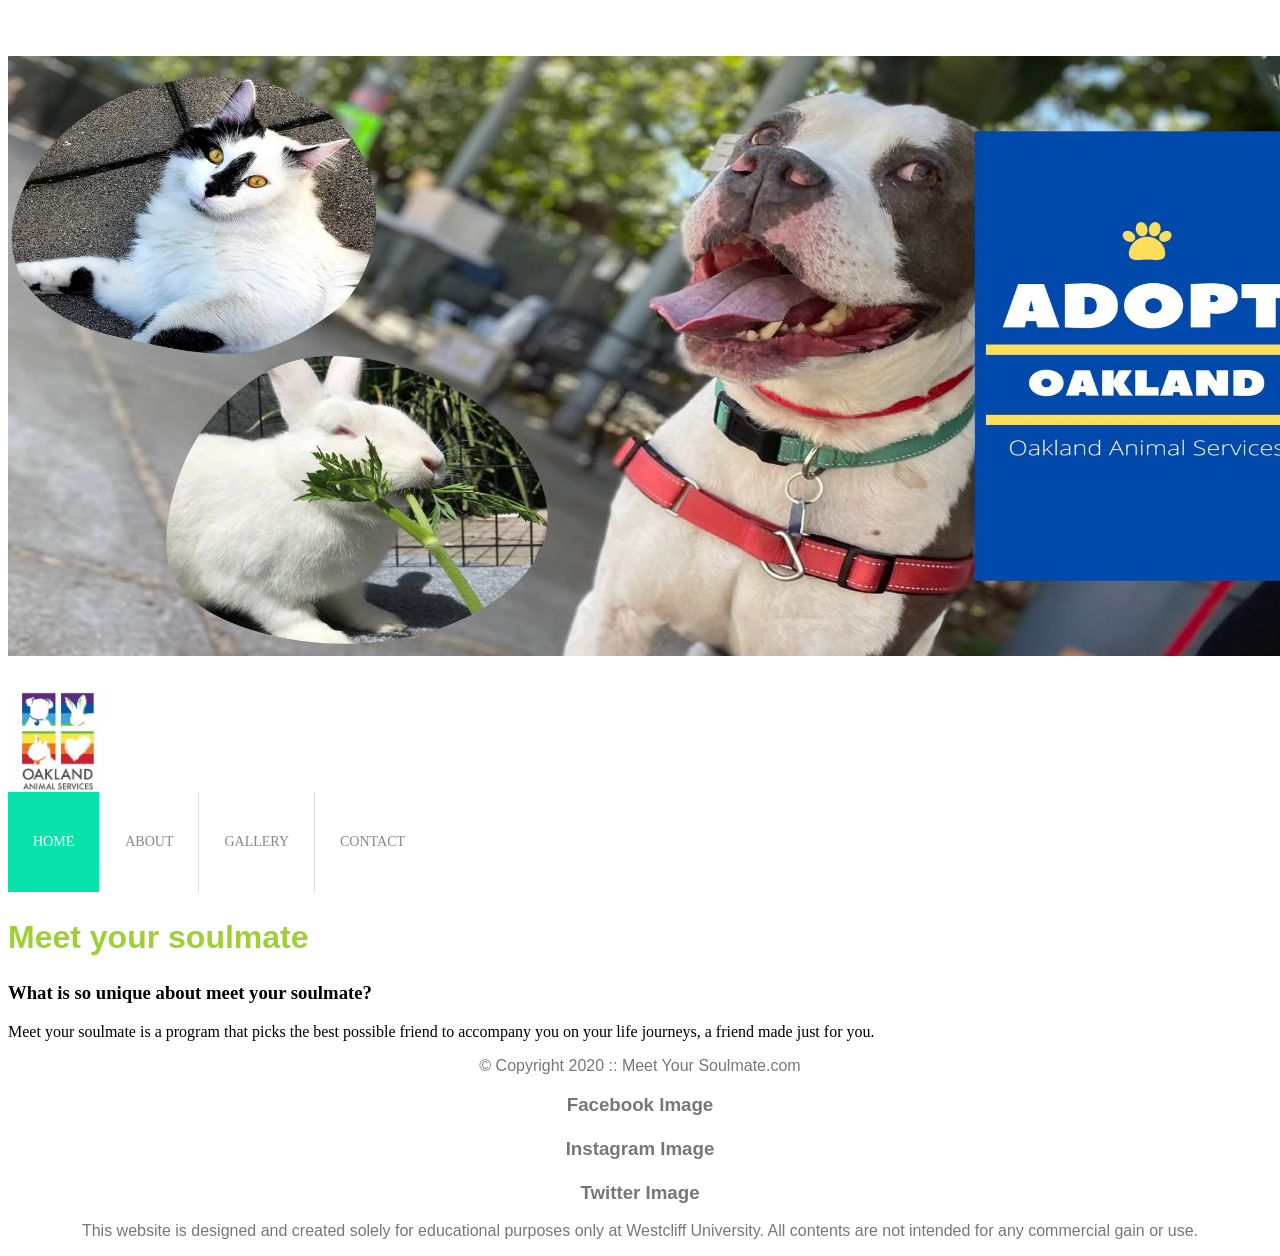
<file: index.html>
<!doctype html>
<html>
  <head>
    <title></title>
     <meta charset="utf-8">

 <link rel="stylesheet" href="styles.css" />




  </head>
  <body id ="home">


    
    <div id="container">


    
    <header> 
      <img src="images/oakland 2.jpg" alt="Our community" width="1300" height="600">

      <div class="main-header">     
          <div class="logo">
            <img src="images/oaklans.jpg" alt="Meet Your Soulmate Logo" width="125">

          </div>    
        
        
        
        </div>
        <nav class="main-menu"> 

            
          <ul>
            <li class="active"><a href="index.html">Home</a></li>
          <li><a href="page2.html">About</a></li>
          <li><a href="page4.html">Gallery</a></li>
          <li><a href="page3.html">Contact</a></li>
          
          </ul>
              
        </nav>
    </header>
    

    <main>
        <h2 class="main-h2">Meet your soulmate</h2>
        <h3 >What is so unique about meet your soulmate?</h3>
        <p>Meet your soulmate is a program that picks the best possible friend to accompany you on your life journeys, a friend made just for you. <br>
          </p>
    </main>
    <section> 
   
</section>


    <footer>
      <div id="nondisclaimer">
        <div class="copy"> &copy Copyright 2020 :: Meet Your Soulmate.com</div>
        <div class="social"> 
          <h3>Facebook Image<br><br>
              Instagram Image<br><br>
              Twitter Image 
          </h3> 
        </div>
      </div>

      <div id="disclaimer">  <p>This website is designed and created solely for educational purposes only at Westcliff University. All contents are not intended for any commercial gain or use. </p></div>
      
    
    </footer>
    
</div> 

  </body>
</html>
</file>
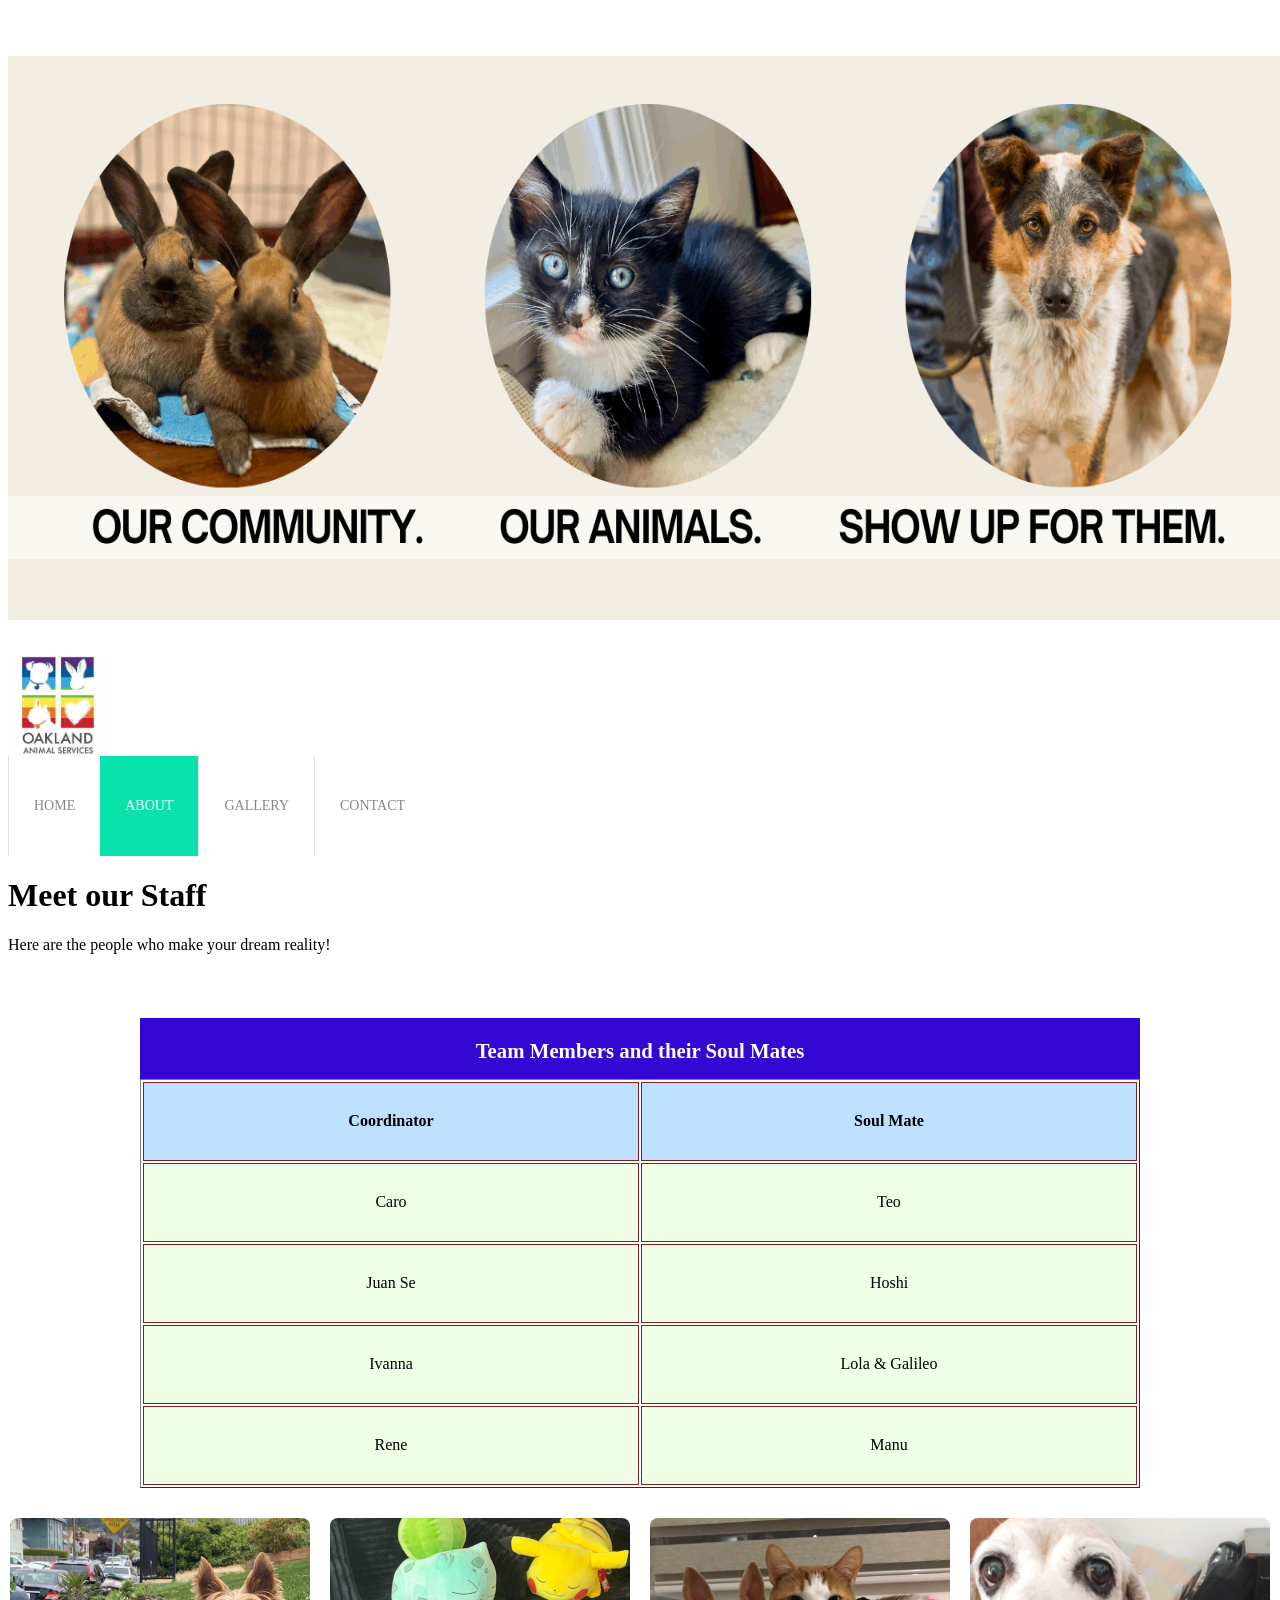
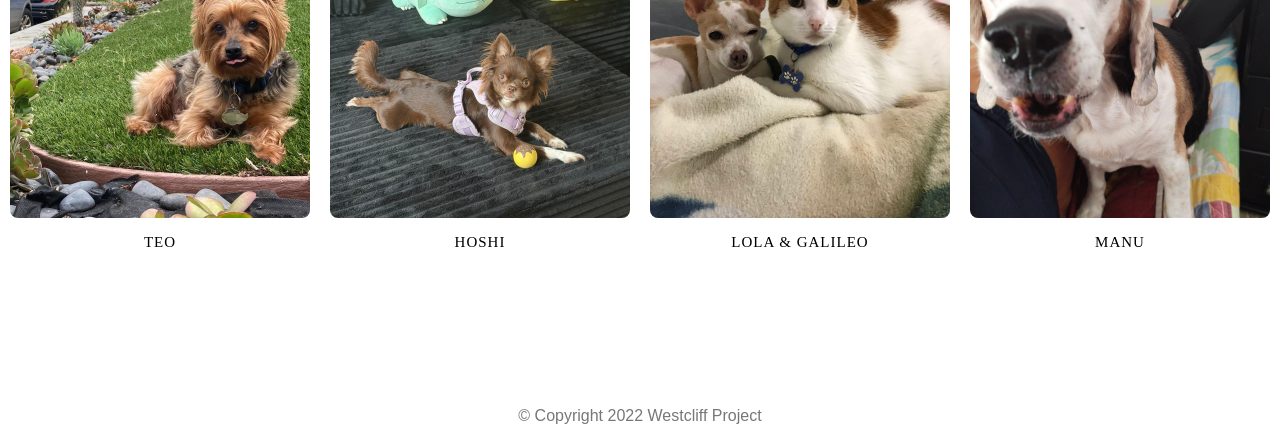
<file: page2.html>
<!DOCTYPE html>
<html lang="en">
<head>
    <meta charset="UTF-8">
    <meta http-equiv="X-UA-Compatible" content="IE=edge">
    <meta name="viewport" content="width=device-width, initial-scale=1.0">
    <title>About us</title>
     <link rel="stylesheet" href="styles.css" />
</head>
<body id="About">


    
    <div id="container">

        
        <header> 
      <img src="images/oakland 3.png" alt="Our community" width="1280" height="564">

      <div class="main-header">     
          <div class="logo">
            <img src="images/oaklans.jpg" alt="Meet Your Soulmate Logo" width="125">

          </div>    
        
        
        
        </div>
        <nav class="main-menu"> 

            
          <ul>
            <li><a href="index.html">Home</a></li>
          <li class="active"><a href="page2.html">About</a></li>
          <li><a href="page4.html">Gallery</a></li>
          <li><a href="page3.html">Contact</a></li>
          
          </ul>
              
        </nav>
    </header>

       
        <main>
            <h1>Meet our Staff</h1>
            <p>Here are the people who make your dream reality!</p>
            
            
            <table border="1">
                <caption>Team Members and their Soul Mates</caption>
                <thead>
                    <tr>
                        <th>Coordinator</th>
                        <th>Soul Mate</th>
                    
                    </tr>
                </thead>
                <tbody>
                    <tr>
                        <td>Caro</td>
                        <td>Teo</td>
                        
                    </tr>
                    <tr>
                        <td>Juan Se</td>
                        <td>Hoshi</td>
                        
                    </tr>
                    <tr>
                        <td>Ivanna</td>
                        <td>Lola & Galileo</td>
                        
                    </tr>
                    <tr>
                        <td>Rene</td>
                        <td>Manu</td>
                        
                    </tr>
                </tbody>
                <tfoot>
                    
                </tfoot>
            </table>


            <ul id="album2">
                <!-- <li class="photo"><img src="images/pet1.jpeg" alt="Teo" /></li>
                <li class="photo"><img src="images/pet2.jpeg" alt="Hoshi" /></li>
                <li class="photo"><img src="images/pet3.jpeg" alt="Lola & Galileo" /></li>
                <li class="photo"><img src="images/pet4.jpeg" alt="Manu" /></li> -->
        </ul>
 
            

        </main>



        <br>
        <br>
        <br>
        <br>
        <br>
        <br>
        <br>

        <!-- Footer information -->
        <footer>&copy; Copyright 2022  Westcliff Project</footer>

    </div>
    <!-- End Container -->

<script>
    var photos = []; //Declare an empty array to store image element
    var fileNames = []; //Declare an empty element to store image file names
    var imageList = []; //Declare an empty array to store html list that contain an image
    var image; //Declare an empty variable to store the assembled image list codes
    var openList = "<li class='photo'>"; //Declare a variable to contain open list tag
    var closeList = "</li>"; //Declare a variable to contain close list tag

    var captions = [
        "Teo", "Hoshi", "Lola & Galileo", "Manu",
    ];

    //Create a loop to create 18 images starting with index of 0
    for (var i = 0; i < 4; i++) {
        fileNames.push("pet" + (i + 1)); //Create image file name and store in the array
        photos.push("<img src='images/" + fileNames[i] + ".jpeg'>"); //Assemble file name into image element and store in an array
        
        
        var captionHtml = "<div class='caption'>" + captions[i] + "</div>";
        
        image = openList + photos[i] + captionHtml + closeList; 
        
        imageList.push(image); //Store(push) the assembled list codes into an array
    }

    document.getElementById("album2").innerHTML = imageList.join(""); 
</script>






</body>
</html>
</file>
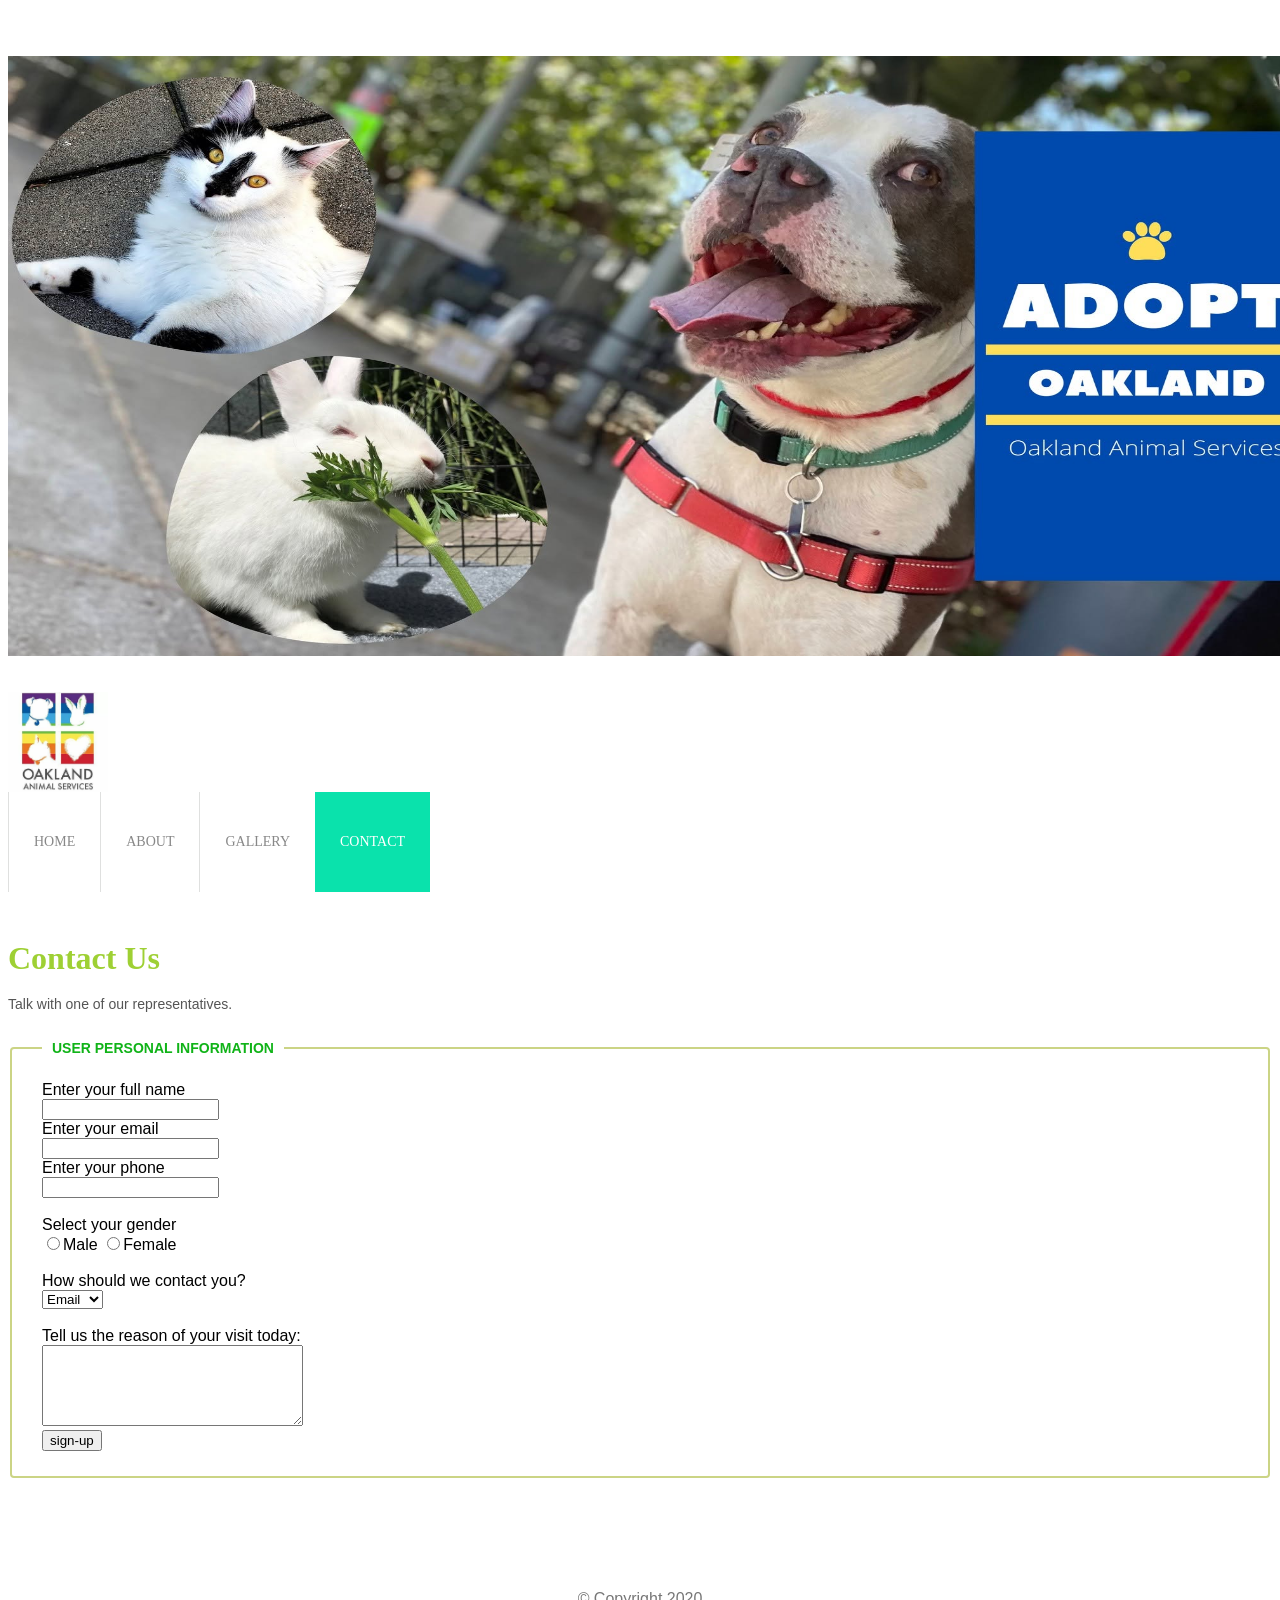
<file: page3.html>
<!doctype html>
<html>
  <head>
    <title>Meet Your Soul Mate</title>
     <link rel="stylesheet" href="styles.css" />
  </head>


  <body id="contact">
    <div id="container">
      
       <header> 
      <img src="images/oakland 2.jpg" alt="Our community" width="1300" height="600">

      <div class="main-header">     
          <div class="logo">
            <img src="images/oaklans.jpg" alt="Meet Your Soulmate Logo" width="125">

          </div>    
        
        
        
        </div>
        <nav class="main-menu"> 

            
          <ul>
            <li><a href="index.html">Home</a></li>
          <li><a href="page2.html">About</a></li>
          <li><a href="page4.html">Gallery</a></li>
          <li class="active"><a href="page3.html">Contact</a></li>
          
          </ul>
              
        </nav>
    </header>

      
      <main>
        <h1>Contact Us</h1>
        <p>Talk with one of our representatives.</p>
        
       <form action="/signup" method="post">
        <fieldset>
          <legend>User personal information</legend>
          <label>Enter your full name</label><br>
          <input type="text" name="name"><br>
          <label>Enter your email</label><br>
          <input type="email" name="email"><br>
          <label>Enter your phone</label><br>
          <input type="text" name="phone"><br>
          <br><label>Select your gender</label><br>
          <input type="radio" name="gender" value="male"/>Male
          <input type="radio" name="gender" value="female"/>Female <br/>
          <br><label>How should we contact you?</label><br>
          <select>
            <option>Email</option>
            <option>Phone</option>
          </select><br>
          <br>Tell us the reason of your visit today:<br>
          <textarea rows="5" cols="30"></textarea><br>
          <input type="submit" value="sign-up">

        </fieldset>
       </form>
</main>





        
      </main>

      
      <br>
      <br>
      <br>
      <br>
      
      <!-- Main Content Ends -->

      <!-- Footer Starts -->
      <footer>&copy; Copyright 2020</footer>
      <!-- Footer Ends -->
    </div>
  </body>
</html>
</file>
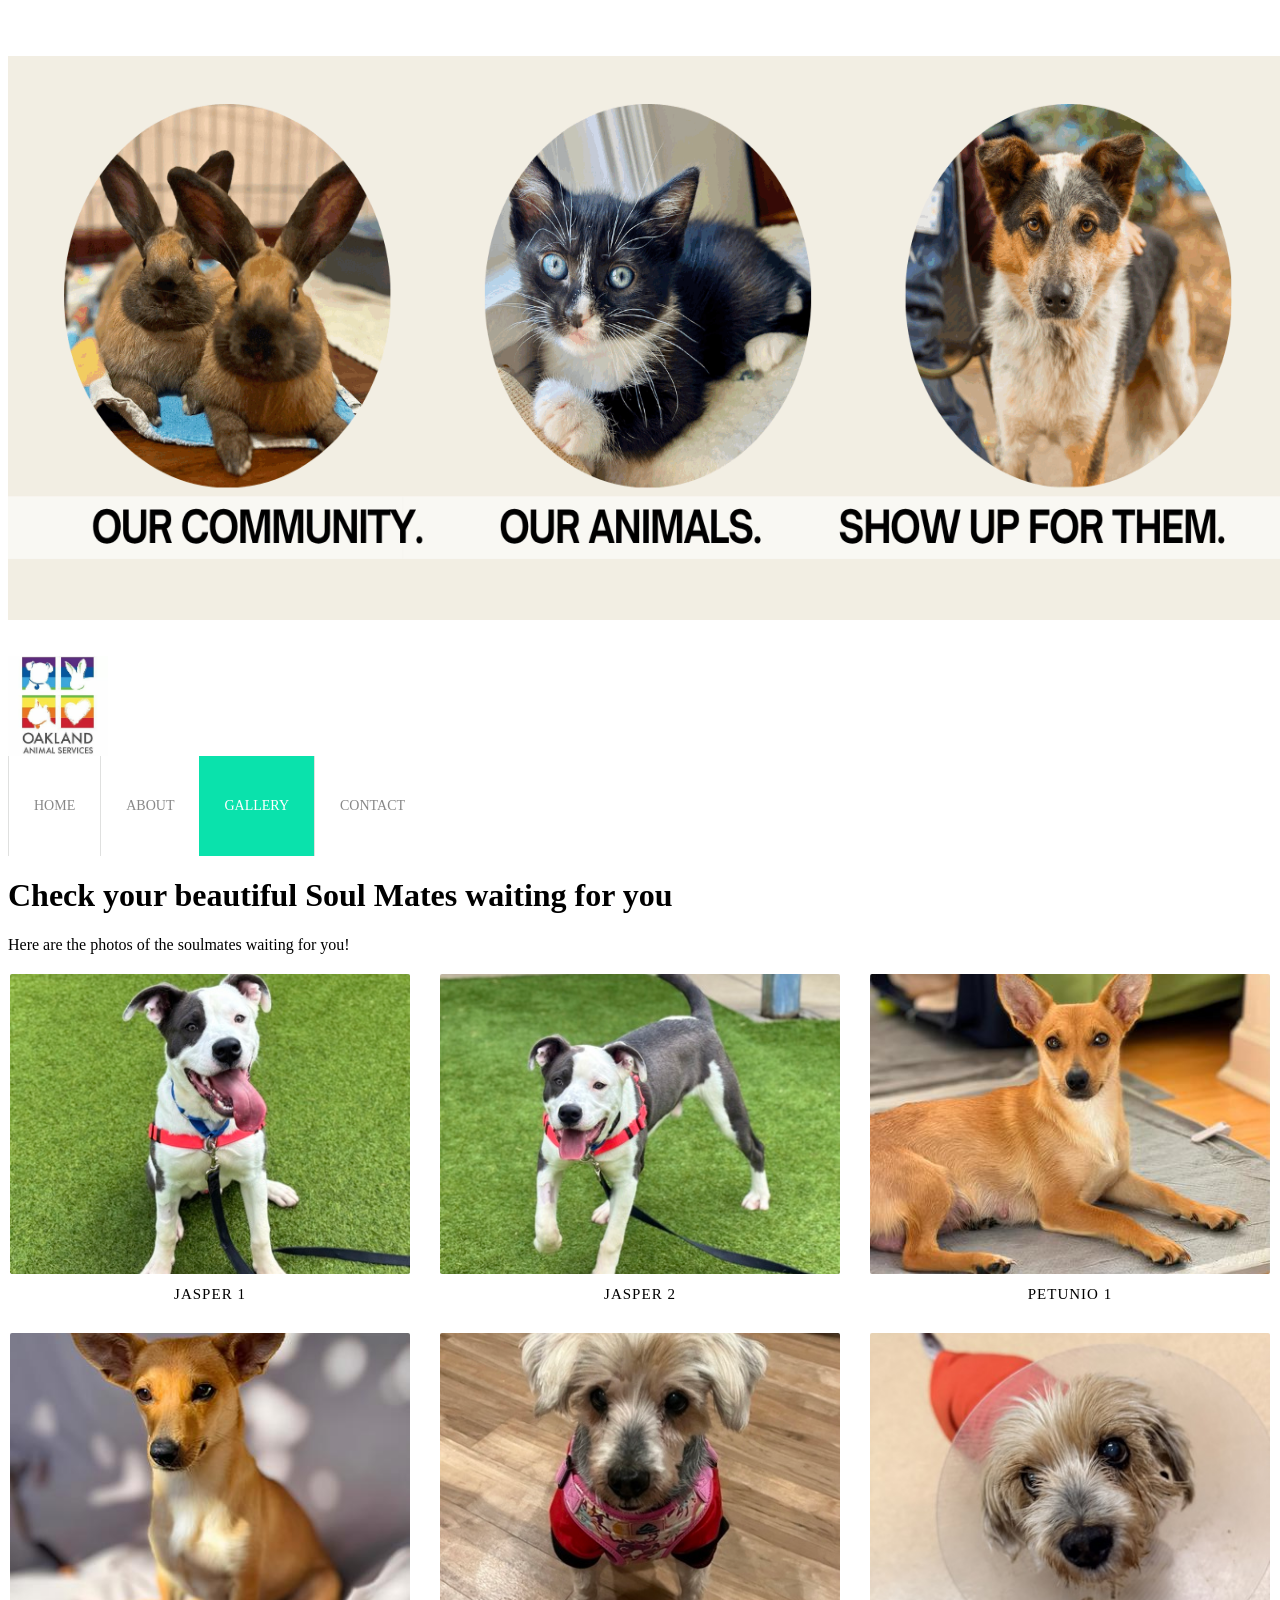
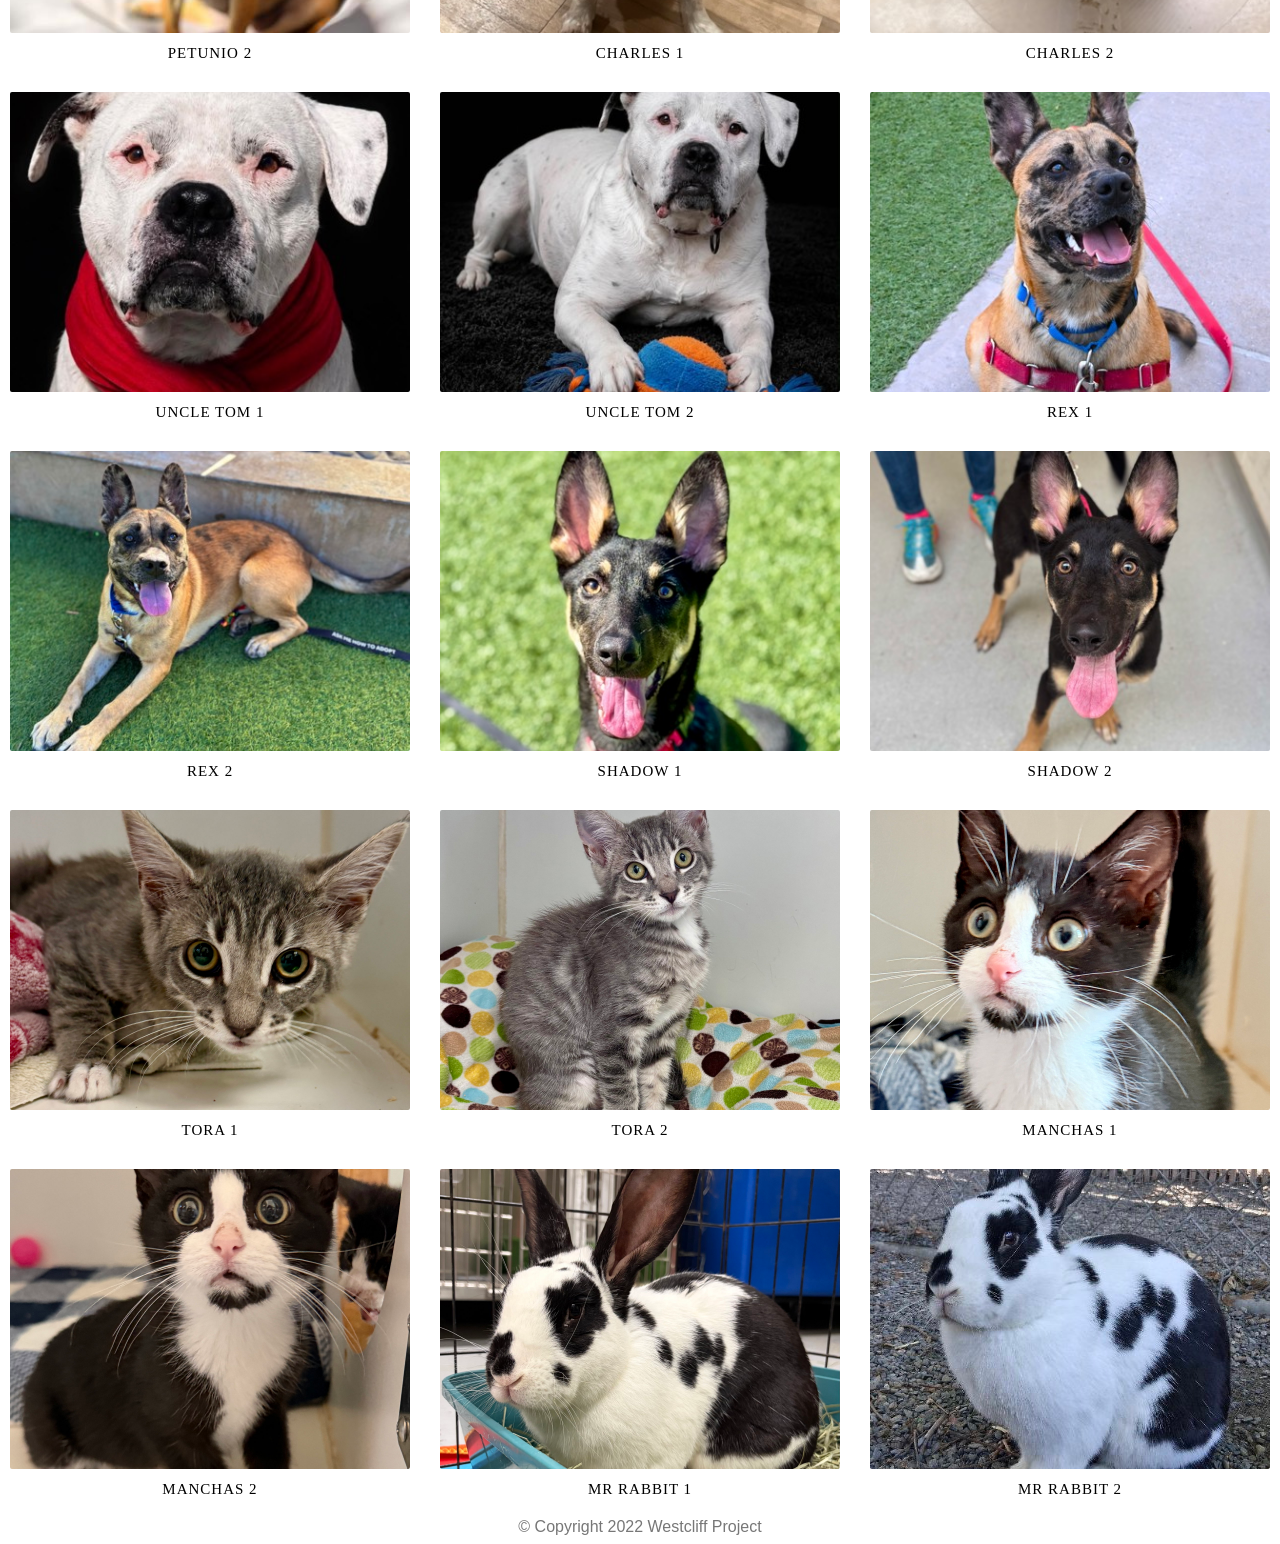
<file: page4.html>
<!doctype html>
<html lang="en">
<head>
    <meta charset="UTF-8" />
    <meta http-equiv="X-UA-Compatible" content="IE=edge" />
    <meta name="viewport" content="width=device-width, initial-scale=1.0" />
    <title>Gallery</title>
    <link rel="stylesheet" href="styles.css" />

    <!-- jQuery Library -->
    <script src="https://ajax.googleapis.com/ajax/libs/jquery/3.5.1/jquery.min.js"></script>
</head>

<body id="Gallery">
<div id="container">

<header>
    <img src="images/oakland 3.png" alt="Our community" width="1280" height="564" />

    <div class="main-header">
        <div class="logo">
            <img src="images/oaklans.jpg" alt="Meet Your Soulmate Logo" width="125" />
        </div>
    </div>

    <nav class="main-menu">
        <ul>
            <li><a href="index.html">Home</a></li>
            <li><a href="page2.html">About</a></li>
            <li class="active"><a href="page4.html">Gallery</a></li>
            <li><a href="page3.html">Contact</a></li>
        </ul>
    </nav>
</header>

<main>
    <h1>Check your beautiful Soul Mates waiting for you</h1>
    <p>Here are the photos of the soulmates waiting for you!</p>

    <ul id="album"></ul>

    <div id="infoBox">
        <h2 id="infoHeading"></h2>
        <p id="infoText"></p>
        <a href="#" id="closeBtn">Click This To Close</a>
    </div>
</main>

<footer>&copy; Copyright 2022 Westcliff Project</footer>
</div>


<div class="backdrop"></div>
<div class="box">
    <div class="close">x</div>
</div>


<script src="script.js"></script>


<script>
$(document).ready(function(){

    
    $(document).on('click', '.gallery-img', function(){

        $('.backdrop')
            .animate({'opacity':'.50'}, 300, 'linear')
            .css('display', 'block');

        $('.box').fadeIn();

        // Remove previous image
        $('.box img').remove();

        // Clone clicked image
        var img = $(this).clone();

        // Insert into lightbox
        $('.box').append(img);
    });

    /* Close lightbox */
    $('.close, .backdrop').click(function(){
        $('.backdrop').animate({'opacity':'0'}, 300, 'linear', function(){
            $('.backdrop').css('display', 'none');
        });
        $('.box').fadeOut();
    });

});
</script>

</body>
</html>
</file>
<file: styles.css>
header {
  width: 00%;
  min-height: 400px;
  padding-top: 3em;
}

#home header {
  background: no-repeat lightgrey;
  background-size: 1500px;
}

.main-header {
  background-color: rgba(255, 255, 255, 0.8);
  width: 700px;
  margin: 2em auto 0 auto;
  min-height: 100px;
  height: 100px;
  display: flex; 
  align-items: center; 
  justify-content: space-between; 
}

.main-header .logo img {
  width: 100px;
  height: 100px;
  display: block;
}

.main-menu {
  font-weight: 400;
}

.main-menu ul {
  margin: 0;
  padding: 0;
  display: flex; 
}

.main-menu ul li {
  list-style-type: none;
  padding-left: 25px;
  padding-right: 25px;
  border-left: 1px solid rgba(202, 204, 202, 0.6);
  line-height: 100px; 
  text-transform: uppercase;
  font-size: 14px;
}

.main-menu ul li a {
  text-decoration: none;
  color: #888;
}

.main-menu ul li a:hover {
  color: #1637ca;
}

.main-menu ul li.active {
  background: #0ae2ac;
  border: none;
}

.main-menu ul li.active a {
  color: #fff;
}

.main-h2 {
  text-align: left;
  font-family: Arial, Helvetica, sans-serif;
  font-size: 2em;
  color: #9ed034;
}

table {
    width: 1000px;
    margin: 4em auto 0 auto;
}

caption {
    background: #3408d3;
    height: 40px;
    color: #fff;
    font-size: 1.3em;
    font-weight: bold;
    padding-top: 1em;
}

thead {
    background: #bde1ff;
}

tbody {
    background: #EEFFE6;
    text-align: center;
}

th, td {
    width: 225px;
    height: 75px;
    vertical-align: middle;
    border: solid 1px #85201B;
}

#contact main h1 {
    text-align: left;
    font-size: 2em;
    color: #9ed034;
    margin-top: 1.5em;
    margin-bottom: 0.5em;   
}

#contact main p {
    font-family: Arial, Helvetica, sans-serif;
    font-size: 14px;
    color: #555555;
    line-height: 1.6;
    margin-bottom: 25px;
}

#contact fieldset {
    border: 2px solid #cbd485; 
    border-radius: 4px;
    padding: 25px 30px;
    margin-bottom: 40px;
    font-family: Arial, Helvetica, sans-serif;
}

#contact legend {
    color: #10b318; 
    font-weight: bold;
    font-size: 14px;
    text-transform: uppercase;
    padding: 0 10px;
}

footer {
    text-align: center;
    font-family: Arial, sans-serif;
    color: #777;
}

main #album {
    display: flex;
    flex-wrap: wrap;
    justify-content: center;
    list-style: none;
    padding: 0;
    gap: 30px; 
    margin: 20px auto;
}

.photo {
    text-align: center;
    list-style-type: none;
}


.img-container {
    position: relative;     
    width: 400px;           
    height: 300px;          
    overflow: hidden;       
}

.img-container img {
    width: 100%;
    height: 100%;
    object-fit: cover;    
    border-radius: 2px;
}


.overlay-desc {
    position: absolute;
    top: 50%;
    left: 0;
    transform: translateY(-50%);     
    width: 100%;                      
    background-color: rgba(255, 255, 255, 0.85); 
    color: #000;                      
    padding: 15px 0;                  
    font-size: 15px;
    font-family: Arial, sans-serif;
    text-align: center;
    
    
    opacity: 0; 
    visibility: hidden;
    transition: opacity 0.3s ease, visibility 0.3s ease;
}


.img-container:hover .overlay-desc {
    opacity: 1;
    visibility: visible;
}

.caption {
    text-transform: uppercase;
    font-family: serif;
    font-size: 15px;
    letter-spacing: 1px;
    color: #000;
    margin-top: 12px;
}

#album2 {
    display: flex;             
    justify-content: center;   
    gap: 20px;               
    padding: 0;                
    list-style-type: none;     
    margin: 30px auto;        
} 

#album2 .photo {
    text-align: center;        
}

#album2 .photo img {
    width: 300px;              
    height: 300px;             
    object-fit: cover;        
    border-radius: 8px;       
}

#infoBox {
  position: fixed;
  top: 60%;
  left: 50%;
  transform: translate(-50%, -50%);
  width: 320px;
  background-color: rgba(0, 0, 0, 0.85);
  color: #fff;
  padding: 30px;
  border-radius: 12px;
  text-align: center;
  box-shadow: 0 4px 20px rgba(0, 0, 0, 0.5);
  
  /* DOM CSS property: visibility */
  visibility: hidden; 
  z-index: 1000;
}

#infoHeading {
  font-family: Arial, sans-serif;
  font-size: 22px;
  margin-top: 0;
  margin-bottom: 15px;
}

#infoText {
  font-family: Arial, sans-serif;
  font-size: 14px;
  line-height: 1.5;
  margin-bottom: 20px;
}

#closeBtn {
  color: #ffeb3b;
  text-decoration: none;
  font-family: Arial, sans-serif;
  font-size: 14px;
  font-weight: bold;
}

#closeBtn:hover {
  text-decoration: underline;
}


//Demo//
.lightbox-toggle {
    color: black;
}
  
.backdrop {
    z-index: 1;
    opacity: .0;
    filter: alpha(opacity=0);
    display: none;
    position: fixed;
    top: 0px;
    left: 0px;
    width: 100%;
    height: 100%;
    background: #000;
}
.box {
    z-index: 2;
    position: fixed;
    opacity: 1;
    display: none;
    top: 35%;
    left: 50%;
    transform: translate(-50%, -50%);
    width: auto;
    height: auto;
    width: 600px;
    background: #fff;
    padding: 20px;
    border-radius: 5px;
    -moz-box-shadow: 0px 0px 5px #444444;
    -webkit-box-shadow: 0px 0px 5px #444444;
    box-shadow: 0px 0px 5px #444444;
}

* {
    z-index: 3;
}

.close {
    float: right;
    cursor: pointer;
}

#gallery #photo a img {
    width: 400px;
}

.box img {
    width:100%;
}

.lightbox-caption {
    margin-top: 10px;
    font-size: 18px;
    text-align: center;
    color: #000;
}
</file>
